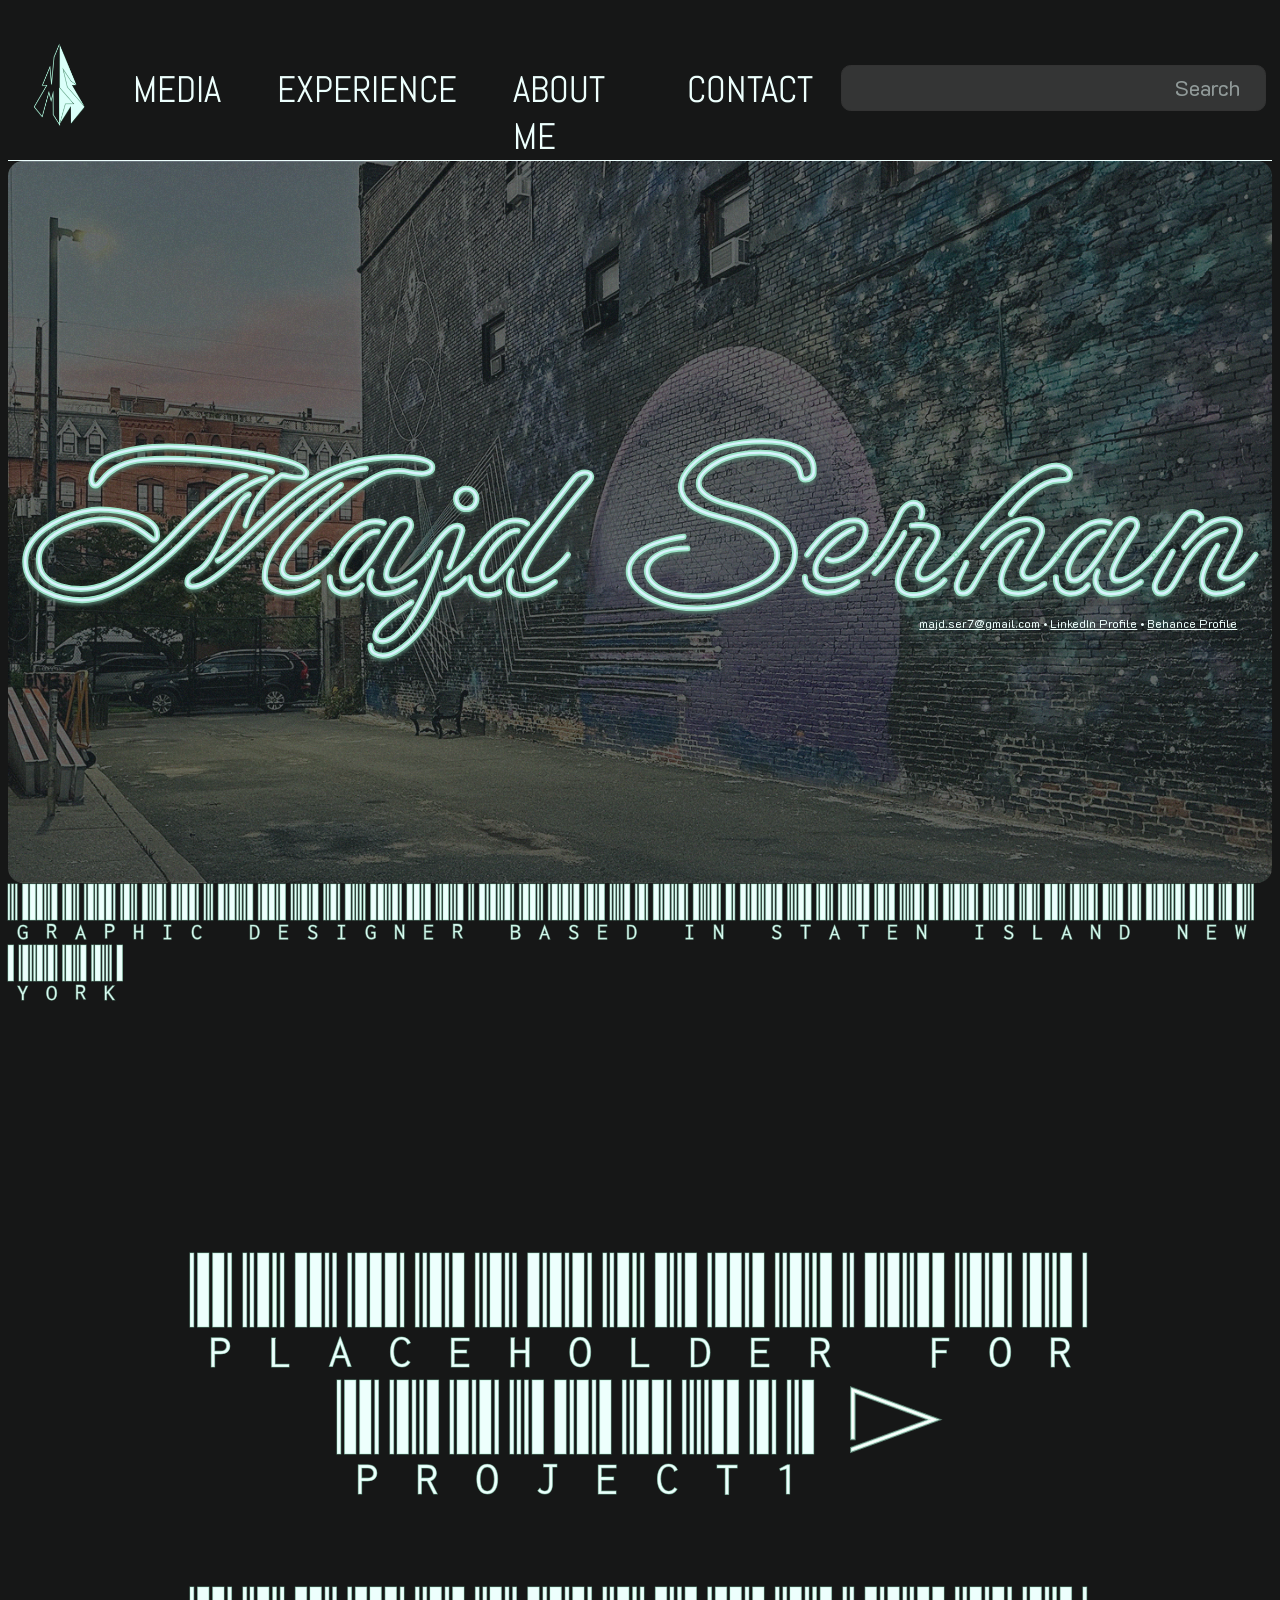
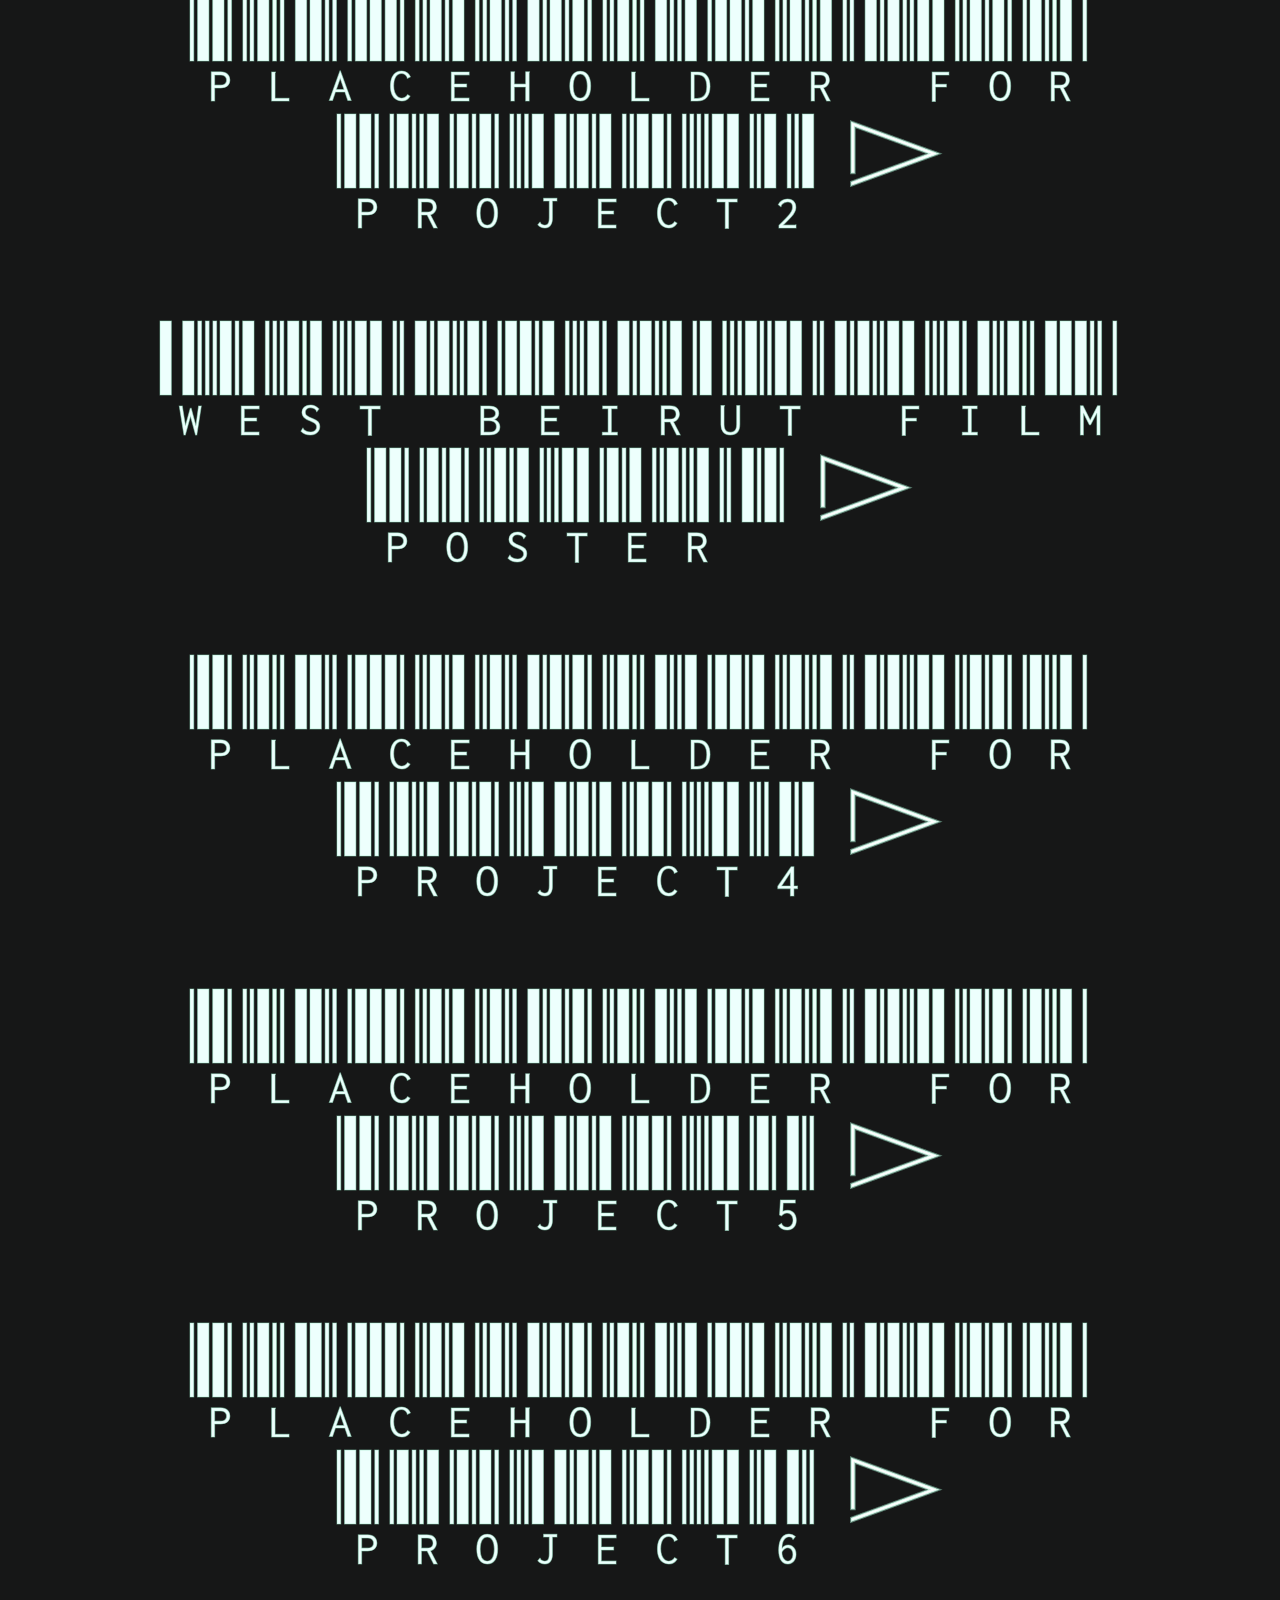
<file: index.html>
<!DOCTYPE html>
<html lang="en">
    <head>
        <meta charset="UTF-8" />
        <title>Majd's Resume - Title</title>
        <link rel="stylesheet" href="styles.css" />
        <script src="script.js"></script>
        <style>
            @import url('https://fonts.googleapis.com/css2?family=Abel&family=K2D&family=Libre+Barcode+39+Text&family=Neonderthaw&display=swap');
            @import url('https://fonts.googleapis.com/css2?family=Goldman:wght@400;700&family=Nunito:ital,wght@0,200..1000;1,200..1000&display=swap');
        </style>
    </head>
    <body>
        <div class="header">
        <img onclick="window.location.reload();" class=logo style="width: %; height: 65%" src="images/File_000.png"/>
        <div class="subheader" onclick="document.getElementById('scroll-target').scrollIntoView({ behavior: 'smooth' })">MEDIA</div>
        <div class="subheader">EXPERIENCE</div>
        <div class="subheader">ABOUT ME</div>
        <div class="subheader">CONTACT</div>
            <div class=searchbar>
                <div class="search">Search</div>
            </div>
        </div>
        <div class="cover">
    <div class=cover-img>
    <img style="width: 100%; height: 100%; border-radius: 15.06px" src="images/cover-photo-1-filter.png" >
    </div>
 <div class="cover-title">Majd Serhan</div>
    <div class=cover-subtitle>
        <a href="mailto:majd.ser7@gmail.com">majd.ser7@gmail.com</a> • <a href="https://www.linkedin.com/in/majd-ser/">LinkedIn Profile</a> • <a href="https://www.behance.net/majdserhan2/projects">Behance Profile</a>
    </div> 
</div>
<div class=subtext>GRAPHIC DESIGNER BASED IN STATEN ISLAND NEW YORK</div>
<br>
<div id=scroll-target class=medialist>
        <br>
        <button class=mediatabs id="tab1" onclick="button1(); hideOthers(this)">PLACEHOLDER FOR PROJECT1<img id="openaccordion1" src="images/arrow.png">
        </button>
        
        <button class=mediatabs id="tab2" onclick="button2(); hideOthers(this)">PLACEHOLDER FOR PROJECT2<img id="openaccordion2" src="images/arrow.png">
        </button>
        
        <button class=mediatabs id="tab3" onclick="button3(); hideOthers(this); showMedia()">WEST BEIRUT FILM POSTER <img id="openaccordion3" src="images/arrow.png">
        </button>
        
        
    <div class=media3 id=media3>
        <img style='height: 99%' src="images/beirut-poster.png" alt="West Beirut Movie Poster">
            <div class=media3-txt>West Beirut Film Poster (2025)<br/> A poster made based on Ziad Doueiri's 1998 film. The film follows two Muslim teenage boys, Tarek and Omar, as they navigate their way through the Lebanese Civil War. When the war first starts, the boys are filled with a sense of intrigue and excitement, with their classes being cancelled and having accesss to more free time, but as the war drags on, the general sentiment of the people around them begins to falter, showing the toll that war takes on those who live through it.
            <br>The poster serves as a visualization of many symbols and themes throughout the film, the two intertwined reels represent the struggle to preserve one's youth and sense of self when living through a civil war and the use of both English and Arabic text reflects Tarek's own internal conflict regarding how he begins to feel jaded towards his identity as an Arab. The central focus of the story though, as shown in the poster, is observing the war through the lens of these characters and seeing how their daily lives change as a result.
            <button class=interactive id=interactive3 onclick="location.href ='interactive3.html';" title="Certain elements may not function properly on smaller screens">INTERACTIVE MODE</button></div>
    </div>
        
        
        <button class=mediatabs id="tab4" onclick="button4(); hideOthers(this)">PLACEHOLDER FOR PROJECT4<img id="openaccordion4" src="images/arrow.png">
        </button>
        
        <button class=mediatabs id="tab5" onclick="button5(); hideOthers(this)">PLACEHOLDER FOR PROJECT5<img id="openaccordion5" src="images/arrow.png">
        </button>
        
        <button class=mediatabs id="tab6" onclick="button6(); hideOthers(this)">PLACEHOLDER FOR PROJECT6<img id="openaccordion6" src="images/arrow.png">
        </button>
        
        
</div>
</body>
</html>
</file>
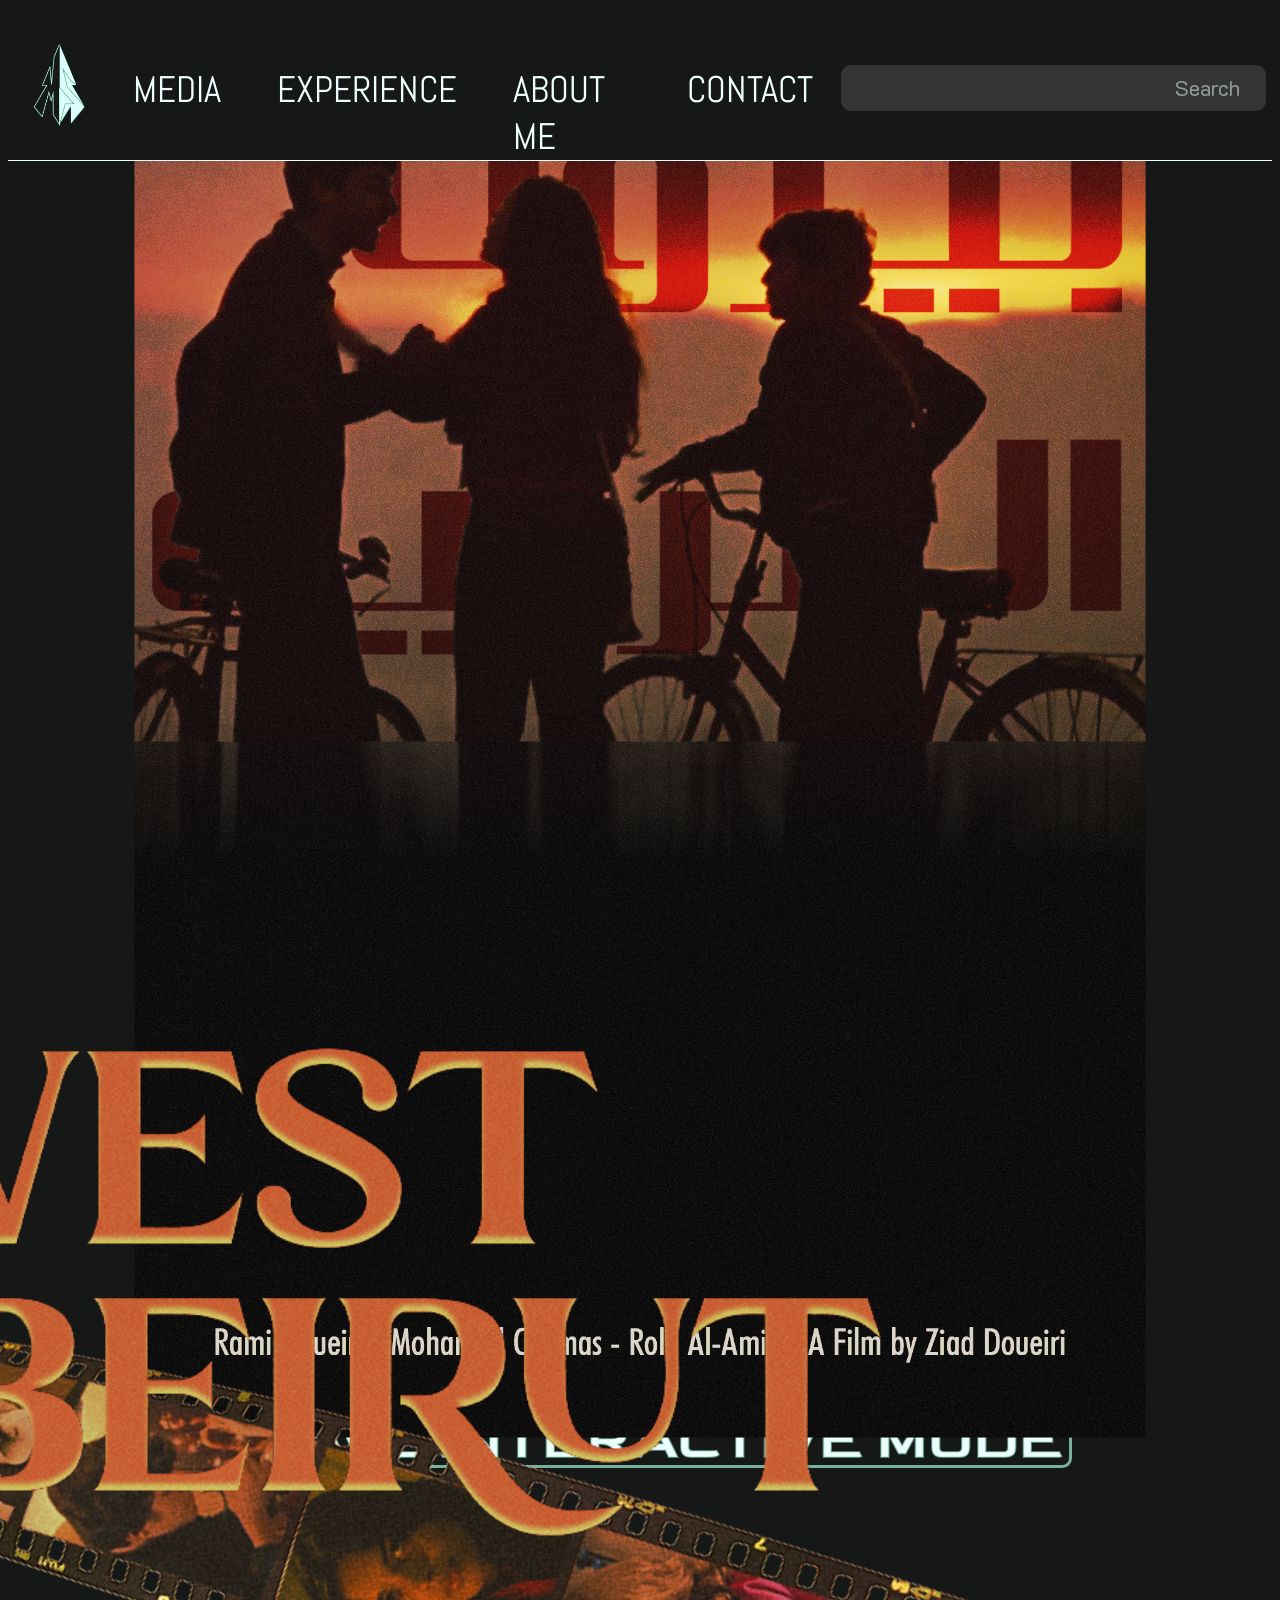
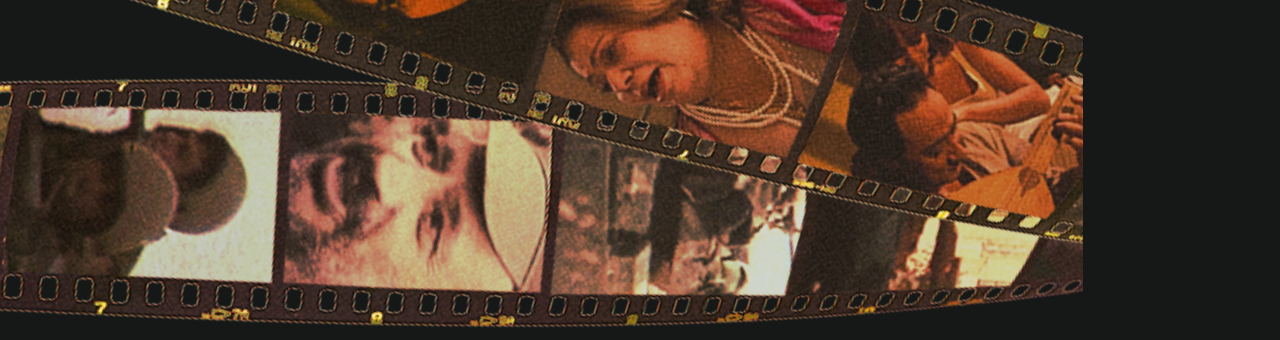
<file: interactive3.html>
<!DOCTYPE html>
<html lang="en">
    <head>
        <meta charset="UTF-8" />
        <title>Majd's Resume - Interactive Mode</title>
        <link rel="stylesheet" href="styles.css" />
        <script src="script.js"></script>
        <style>
            @import url('https://fonts.googleapis.com/css2?family=Abel&family=K2D&family=Libre+Barcode+39+Text&family=Neonderthaw&display=swap');
            @import url('https://fonts.googleapis.com/css2?family=Goldman:wght@400;700&family=Nunito:ital,wght@0,200..1000;1,200..1000&display=swap');
        </style>
    </head>
    <body>
         <div class="header">
        <img onclick="window.location.reload();" class=logo style="width: %; height: 65%" src="images/File_000.png"/>
        <div class="subheader" onclick="location.href ='index.html';">MEDIA</div>
        <div class="subheader">EXPERIENCE</div>
        <div class="subheader">ABOUT ME</div>
        <div class="subheader">CONTACT</div>
            <div class=searchbar>
                <div class="search">Search</div>
            </div>
        </div>
        <div style="display:flex; justify-content: center; flex-direction: column;">
            <img style="scale:80%; margin-top:-15rem; margin-bottom:-15rem"  src="images/beirut-poster-hires-arbonly.png">
            
                <div class=crop>
                    <img class="interactive-media" title="Click Me!" onclick="openRightReel();return false;" style=" width:44rem; rotate:107.06deg; bottom:-50.9rem; right:20.7rem;" src="images/reels/Right/Right-Reel-Full.png">
                    
                    <img class="interactive-media" title="Click Me!" onclick="openLeftReel();return false;" style=" width:44.5rem; rotate:-58.36deg; bottom:-36rem; right:17.7rem;" src="images/reels/Left/Left-Reel-Full.png">
                </div>
                <img style="width:70.5rem; top:64.1rem; right:24.22rem" class=interactive-media title="Click Me!" onclick="openEngTxt();return false;" src="images/beirut-eng.png">
                
                <img class=arbtxt title="Click Me!" onclick="openArbTxt();return false;" style="width:94.375rem; top:10.8rem; right:12.3rem;" src="images/beirut-arb.png">
                
            <button class=interactive id=interactive3 onclick="location.href ='index.html';">LEAVE INTERACTIVE MODE</button> 
        </div>
        
        <div class=popup>
        <span class=popuptxt id=popupLeftReel>
            A series of characters from the film, top to bottom:<br>1. Tarek, the protagonist, holding out a peace sign after singing the Lebanese anthem from his school's rooftop. <br>2. Omar, Tarek's best friend, shown smoking in his room. <br>3. May, the Christian girl that Tarek and Omar meet, seemingly distant at first, she becomes close friends with the two as the film goes on. <br>4. Oum Walid, the legendary brothel owner, Tarek ends up in her brothel by accident after hiding in a car during a gunfight. <br> 5. Riad and Hala, Tarek's Parents, shown sitting together as Riad plays the Oud for his wife.
        </span>
        <span class=popuptxt id=popupRightReel>
            A series of shots from the film's ending of the wars that happened all throughout the 1980s in Lebanon. <br><br>Poster Info: To make the reels in this poster, I  made a conscious effort to try and find images of 8mm film reel, to mirror the Super 8 camera Tarek and Omar used throughout the film. From there, I covered the existing pictures and perspective-warped the images from the movie onto the reels.
        </span>
        <span class=popuptxt id=popupEngTxt>
            Font Used: Yasmen <br><br> Initially, when desigining a preliminary draft for the poster, it was going to be much more red with reels running vertically as opposed to horizontally, as I developed the idea, I decided to divide the poster up into 'thirds'. It also was not until the final draft when I decided to change the English title's color to orange, originally having it be green.
        </span>
        <span class=popuptxt id=popupArbTxt>
            Font Used: Ara ES Taqniya <br><br>Similar to the English title, the Arabic Title went through alot of design changes, before settling on masking it into the background. Originally, it was merely meant to contrast with the English title, but due to the more round and blocky font style, I experimented with putting it in more unorthodox places, leading to it being masked underneath the main characters.
        </span>
        </div>
    </body>
</html>
</file>
<file: styles.css>
body{
background-color: #161717;
}

.header{
display:flex;
height:139px;
position:sticky;
top:0;
background-color: #161717;
flex-direction: row;
align-items: center;
justify-content: center;
padding:6.487px;
border-width:1px;
border-top-style: none;
border-right-style: none;
border-bottom-style: solid;
border-left-style: none;
border-color: #EDFFFD;
z-index:2;
}
.subheader{
color: #EDFFFD;
align-content: center;
font-family: Abel;
font-style: normal;
font-weight: 400;
line-height: normal;
height: 2.208rem;
font-size: 2.294rem;
padding-left: 1.75rem;
padding-right: 1.75rem;
}
.subheader:hover{
scale:105%;
transition:0.3s;
margin-top:.5rem;
padding-left: 0.463rem;
padding-right: 0.463rem;
text-align: center;
height: 44.4808px;
margin-left: 1.75rem;
margin-right: 1.75rem;
border-radius: 6.487px;
border: 2.78px solid rgba(154, 227, 198, 0.50);
background: #EDFFFD;
color: #161717;
animation-name:hoverloop;
animation-duration: 1.1s;
animation-iteration-count: infinite;
}

.searchbar{
margin-top: .5rem;
border-radius: 0.604rem;
border: 0.067rem solid #333;
background: rgba(217, 217, 217, 0.15);
width: 32.227rem;
height: 2.753rem;
align-content:center;
}
.search{
color: rgba(237, 255, 253, 0.50);
text-align: right;
font-family: K2D;
font-size: 1.341rem;
font-style: normal;
font-weight: 400;
line-height: normal;
padding-right: 1.563rem;
}
.search:hover{
transition:0.3s;
opacity:50%;
scale:103%;
}

.cover{
display:flex;
position:relative;
justify-content: center;
align-items: center;
}
.cover-img{
display:flex;
align-items: center;
}
.cover-title{
color: #DBF2FF;
text-align: center;
position:absolute;
width: 78.729rem;
height: 18.345rem;
text-shadow: 0 0.218rem 0.218rem #537A6B;
-webkit-text-stroke-width: 0.109rem;
-webkit-text-stroke-color: #9AE3C6;
font-family: Neonderthaw;
font-size: 13.074rem;
font-style: normal;
font-weight: 400;
line-height: normal;
}
.cover-subtitle{
display: inline;
width: 1194.667px;
height: 218px;
flex-direction:row;
color: #EDFFFD;
position:absolute;
text-align:end;
align-content: flex-end;
font-family: K2D;
font-size: 11.696px;
font-style: normal;
font-weight: 400;
line-height: normal;
}

a:link {
color:#EDFFFD
}
a:visited{
color:#EDFFFD
}
a:hover {
color:#9AE3C6;
transition: color 0.5s ease;
}

.medialist{
display: flex;
height: 1178.833px;
flex-direction: column;
align-items: center;
color: #EDFFFD;
-webkit-text-stroke-width: 0.99px;
-webkit-text-stroke-color: rgba(154, 227, 198, 0.50);
font-family: "Libre Barcode 39 Text";
font-size: 126.376px;
font-style: normal;
font-weight: 400;
line-height: normal;
}
.subtext{
display:flex;
justify-content: center;
color: #EDFFFD;
-webkit-text-stroke-width: 0.99px;
-webkit-text-stroke-color: rgba(154, 227, 198, 0.50);
font-family: "Libre Barcode 39 Text";
font-size: 61.15px;
margin-bottom: 100px;
font-style: normal;
font-weight: 400;
line-height: normal;
background-color: rgba(0,0,0,0);
border:none;
}

.mediatabs{
color: #EDFFFD;
-webkit-text-stroke-width: 0.99px;
-webkit-text-stroke-color: rgba(154, 227, 198, 0.50);
font-family: "Libre Barcode 39 Text";
font-size: 126.376px;
font-style: normal;
font-weight: 400;
line-height: normal;
background-color: rgba(0,0,0,0);
border:none;
}
.mediatabs{
padding-bottom:79px;
transition: 0.35s ease-out;
}
.medialist:has(:hover) .mediatabs:not(:hover) {
opacity:.33;
transition:0.3s
}
.mediatabs:hover{
animation-name:hoverloop;
transition:0.3s;
animation-duration:1.1s;
animation-iteration-count: infinite;
}
.mediatabs img{
margin-left:33px;
}

.media3{
display: none;
width: 1264.94px;
height: 779px;
flex-direction: row;
color: #FFF;
font-family: K2D;
font-size: 25.717px;
font-style: normal;
font-weight: 400;
line-height: normal;
}
.media3-txt{
padding-left: 34px;
padding-bottom: 54.43px;
width:646.93px;
height:687.92px;
flex-direction: column; 
}
.interactive{
display:flex;
margin: 0 auto;
margin-top: 46.59px;
max-width: 1200px;
height: 54.648px;
justify-content: center;
align-items: center;
color: #EDFFFD;
-webkit-text-stroke-width: 1.91px;
-webkit-text-stroke-color: rgba(154, 227, 198, 0.50);
font-family: Goldman;
font-size: 57px;
font-style: normal;
font-weight: 400;
line-height: 50px;
background-color: rgba(0,0,0,0);
border: 3.215px solid rgba(154, 227, 198, 0.75);
border-radius: 9.644px;
}
.interactive:hover{
border: 2.78px solid rgba(154, 227, 198, 0.50);
background: #EDFFFD;
color: #161717;
animation-name:hoverloop;
transition:0.3s;
animation-duration:1.1s;
animation-iteration-count: infinite;
}
.interactive-media{
display: inline;
flex-direction:row;
position:absolute;
}

.interactive-media:hover{
animation-name:hoverloop;
transition:0.3s;
animation-duration:2s;
animation-iteration-count: infinite;
}
.arbtxt{
position:absolute;
opacity:0%;
}
.arbtxt:hover{
transition:0.15s;
animation-delay: 0.3s;
animation-duration:3s;
animation-iteration-count: infinite;
opacity:100%
}

.crop{
width:1510px;
height:692px;
overflow: hidden;
position:absolute;
right: 12.3rem;
top:78rem;
}

.popup{
position: relative;
width:1060px;
display: flex;
flex-direction: column;
cursor: pointer;
}
.popuptxt{
visibility:hidden;
width: 400px;
color: #EDFFFD;
border: 2.78px solid rgba(154, 227, 198, 0.50);
background: #161717;
font-family: K2D;
text-align: center;
border-radius: 6px;
padding: 8px 0;
position: absolute;
z-index: 1;
margin-left: -80px;
}
.popup .show{
    visibility:visible;
    transition:0.5s;
}

.popuptxt:first-child{
top:-723px;
left: 25%;
}
.popuptxt:nth-child(2){
top:-762px;
left: 130%;
}
.popuptxt:nth-child(3){
top:-1185px;
left: 150%;
width:185px;
}
.popuptxt:last-child{
top:-1276px;
left: 29%;
}

#openaccordion1{
 transition: transform 0.35s ease-out;
}
#openaccordion2{
 transition: transform 0.35s ease-out;
}
#openaccordion3{
 transition: transform 0.35s ease-out;
}
#openaccordion4{
 transition: transform 0.35s ease-out;
}
#openaccordion5{
 transition: transform 0.35s ease-out;
}
#openaccordion6{
 transition: transform 0.35s ease-out;
}

.openarrow1{
 transform:rotate(90deg);
}
.openarrow2{
 transform:rotate(90deg);
}
.openarrow3{
 transform:rotate(90deg);
}
.openarrow4{
 transform:rotate(90deg);
}
.openarrow5{
 transform:rotate(90deg);
}
.openarrow6{
 transform:rotate(90deg);
}

@keyframes hoverloop{
    0% {scale:102%}
    50% {scale:100%}
    100% {scale:102%}
}


@media screen and (min-width:951px){
  
}
@media screen and (min-width:501px) and (max-width:950px){
    .subheader{
        width: 47.844;
        height: 4.09rem;
        font-size: 23.272px;
        padding-left:8.5px;
        padding-right:8.5px;
        align-content: center;
    }
    .searchbar{
        width: 237.507px;
        height: 41.559px;
        
    }
    .search{
        font-size: 17.089px;
        padding-right:11.5px;
    }
    .cover-img{
    width: 833.865px;
    height: 972.503px;
    }
    .cover-img img{
    object-fit: cover;
    }
    .cover-title{
    width: 728px;
    height: 349px;
    color: #DBF2FF;
text-align: center;
text-shadow: 0 3.486px 3.486px #537A6B;
-webkit-text-stroke-width: 1.74px;
-webkit-text-stroke-color: #9AE3C6;
font-family: Neonderthaw;
font-size: 209.176px;
font-style: normal;
font-weight: 400;
line-height: 240px; /* 114.736% */
    }
    .cover-subtitle{
        width: 394px;
        height: 952px;
        font-size: 13px;
        flex-direction: column;
        text-align:center;
        justify-content: center;
        align-content: flex-end;
    }
    
}

@media screen and (max-width:500px){
    .header{
        flex-wrap: wrap;
        padding: 0;
        align-content: center;
    }
      .subheader{
        font-size: 14.8px;
        padding-left:4.6px;
        padding-right:4.6px;
        padding-bottom: 20px;
        align-content: center;
        flex-basis: 0%;  
    }
    .subheader:first-child{
    flex-basis: 12%; display: flex;
    align-items: center;
    }
    .subheader:last-child{
    flex-basis: 100%; display: flex;
    justify-content: center;
    align-items: flex-start;
    }
    .searchbar{
        width: 430px;
        height: 19.587px;
    }
    .search{
        font-size: 8.757px;
        padding-right:17.45px;
    }
    .cover-img{
    width: 393px;
    height: 677.174px;
    }
    .cover-img img{
    object-fit: cover;
    }
    .cover-title{
    width: 343.331px;
    height: 164.491px;
    color: #DBF2FF;
text-align: center;
text-shadow: 0 1.786px 1.786px #537A6B;
-webkit-text-stroke-width: 0.89px;
-webkit-text-stroke-color: #9AE3C6;
font-family: Neonderthaw;
font-size: 107.189px;
font-style: normal;
font-weight: 400;
line-height: 120px; /* 111.952% */
    }
    .cover-subtitle{
        width: 341px;
        height: 657px;
        font-size:6px;
        flex-direction: column;
        text-align:center;
        justify-content: center;
        align-content: flex-end;
    }
}
</file>
